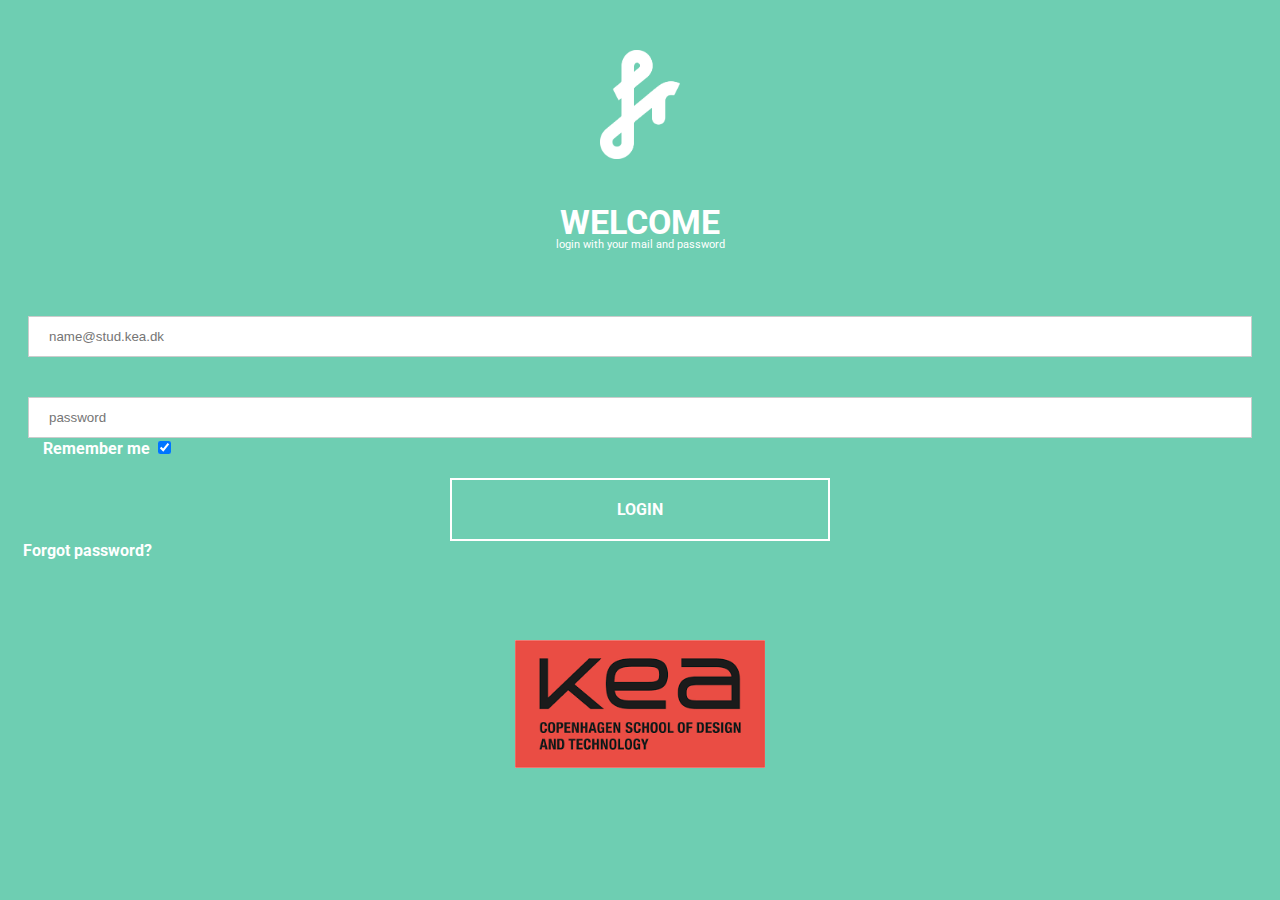
<file: index.html>
<!DOCTYPE html>
<html lang="en">

<head>
    <meta charset="UTF-8">
    <meta http-equiv="X-UA-Compatible" content="IE=edge">
    <title>FronterUpdate</title>
    <meta name="description" content="FronterUpdate">
    <link rel="stylesheet" href="stylesheet.css">
</head>

<body style="background-color: #6eceb2;">


    <header class="login">
        <img alt="logologin" class="logologin" src="images/fronterwhite.png" />

    </header>

    <div class="backgroundlogin"></div>
    <div class="login-title">
        <h1>WELCOME</h1>
        <p>login with your mail and password</p>
    </div>

    <form action="action_page.php">
        <div class="container">

            <input type="text" placeholder="name@stud.kea.dk" name="uname" required>

            <input type="password" placeholder="password" name="psw" required>


            <label>
                <a class="forgot-pass">Remember me</a>
            </label>
            <input type="checkbox" checked="checked" name="remember">
        </div>

        <a class="button" href="mainpage.html">LOGIN</a>


        <a class="forgot-pass">Forgot password?</a>

    </form>

    <img alt="logologinkea" class="logologinkea" src="images/Download.png" />



</body></html>
</file>
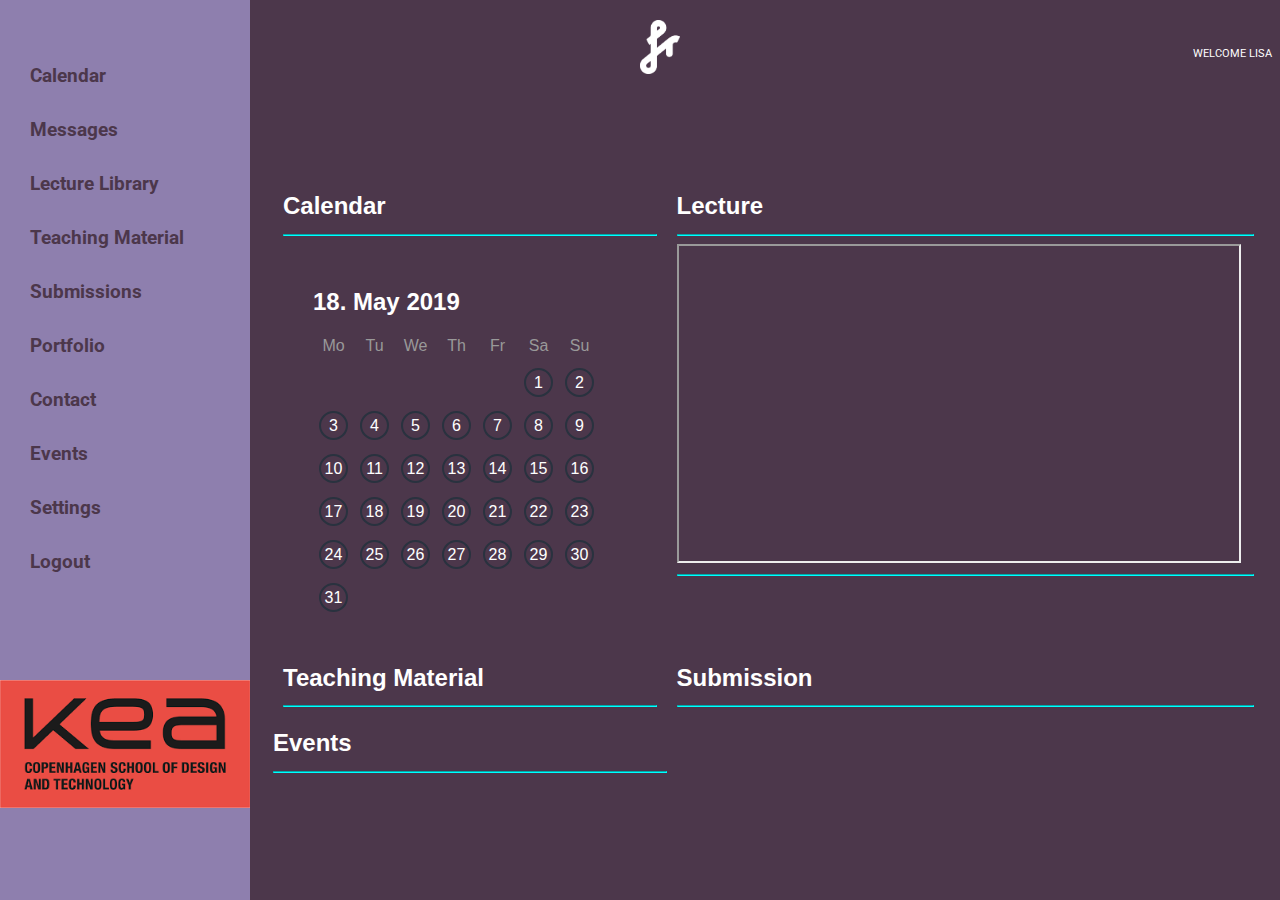
<file: mainpage.html>
<!DOCTYPE html>
<html lang="en">

<head>
    <meta charset="UTF-8">
    <meta http-equiv="X-UA-Compatible" content="IE=edge">
    <title>FronterUpdate</title>
    <meta name="description" content="FronterUpdate">
    <link rel="stylesheet" href="stylesheet.css">
    <link rel="stylesheet" href="calendar.css">
</head>

<body class="main-page">

    <header>

        <a class="menu-link" href="javascript:void(0)" onclick="openNav()">
            <img alt="menu" class="menu" src="images/menu.png" />
        </a>

        <img alt="logo" class="logo" src="images/fronterwhite.png" />


        <div class="main-page-title">
            WELCOME LISA
        </div>

    </header>


    <div class="mainpage">

        <div class="menublock">
            <a href="javascript:void(0)" class="closebtn" onclick="closeNav()">&times;</a>
            <a href="mainpage.html">Calendar</a>
            <a href="messages.html">Messages</a>
            <a href="#">Lecture Library</a>
            <a href="#">Teaching Material</a>
            <a href="#">Submissions</a>
            <a href="#">Portfolio</a>
            <a href="#">Contact</a>
            <a href="#">Events</a>
            <a href="#">Settings</a>
            <a href="#">Logout</a>
            <img alt="logologinkea" class="logologinkea" src="images/Download.png" />
        </div>

        <div class="main-grid">

            <div class="main-grid-section">
                <h2>Calendar</h2>

                <hr>
                <div class='calendar'>

                    <h2>18. May 2019</h2>
                    <div class='grid'>
                        <label class='weekday'>Mo</label>
                        <label class='weekday'>Tu</label>
                        <label class='weekday'>We</label>
                        <label class='weekday'>Th</label>
                        <label class='weekday'>Fr</label>
                        <label class='weekday'>Sa</label>
                        <label class='weekday'>Su</label>
                        <label class='day invalid'>
                            <span>-4</span>
                        </label>
                        <label class='day invalid'>
                            <span>-3</span>
                        </label>
                        <label class='day invalid'>
                            <span>-2</span>
                        </label>
                        <label class='day invalid'>
                            <span>-1</span>
                        </label>
                        <label class='day invalid'>
                            <span>0</span>
                        </label>
                        <label class='day'>
                            <span>1</span>
                        </label>
                        <label class='day'>
                            <span>2</span>
                        </label>
                        <label class='day'>
                            <span>3</span>
                        </label>
                        <label class='day'>
                            <span>4</span>
                        </label>
                        <label class='day'>
                            <span>5</span>
                        </label>
                        <label class='day'>
                            <span>6</span>
                        </label>
                        <label class='day'>
                            <span>7</span>
                        </label>
                        <label class='day'>
                            <span>8</span>
                        </label>
                        <label class='day'>
                            <span>9</span>
                        </label>
                        <label class='day'>
                            <span>10</span>
                        </label>
                        <label class='day'>
                            <span>11</span>
                        </label>
                        <label class='day'>
                            <span>12</span>
                        </label>
                        <label class='day'>
                            <span>13</span>
                        </label>
                        <label class='day'>
                            <span>14</span>
                        </label>
                        <label class='day'>
                            <span>15</span>
                        </label>
                        <label class='day'>
                            <span>16</span>
                        </label>
                        <label class='day'>
                            <span>17</span>
                        </label>
                        <label class='day'>
                            <span>18</span>
                        </label>
                        <label class='day'>
                            <span>19</span>
                        </label>
                        <label class='day'>
                            <span>20</span>
                        </label>
                        <label class='day'>
                            <span>21</span>
                        </label>
                        <label class='day'>
                            <span>22</span>
                        </label>
                        <label class='day'>
                            <span>23</span>
                        </label>
                        <label class='day'>
                            <span>24</span>
                        </label>
                        <label class='day'>
                            <span>25</span>
                        </label>
                        <label class='day'>
                            <span>26</span>
                        </label>
                        <label class='day'>
                            <span>27</span>
                        </label>
                        <label class='day'>
                            <span>28</span>
                        </label>
                        <label class='day'>
                            <span>29</span>
                        </label>
                        <label class='day'>
                            <span>30</span>
                        </label>
                        <label class='day'>
                            <span>31</span>
                        </label>
                        <div class='clearfix'></div>
                    </div>
                </div>
            </div>

            <div class="main-grid-section">
                <h2>Lecture</h2>

                <hr>


                <iframe width="560" height="315" src="https://www.youtube.com/embed/XQs5KcUj-Do" allow="accelerometer; autoplay; encrypted-media; gyroscope; picture-in-picture" allowfullscreen></iframe>
                <hr>

            </div>

            <div class="main-grid-section">
                <h2>Teaching Material</h2>
                <hr>
            </div>

            <div class="main-grid-section">
                <h2>Submission</h2>
                <hr>

            </div>

            <section class="main-grid-section">
                <h2>Events</h2>
                <hr>

            </section>

        </div>

    </div>


    <script src="burger.js"></script>

</body>
</file>
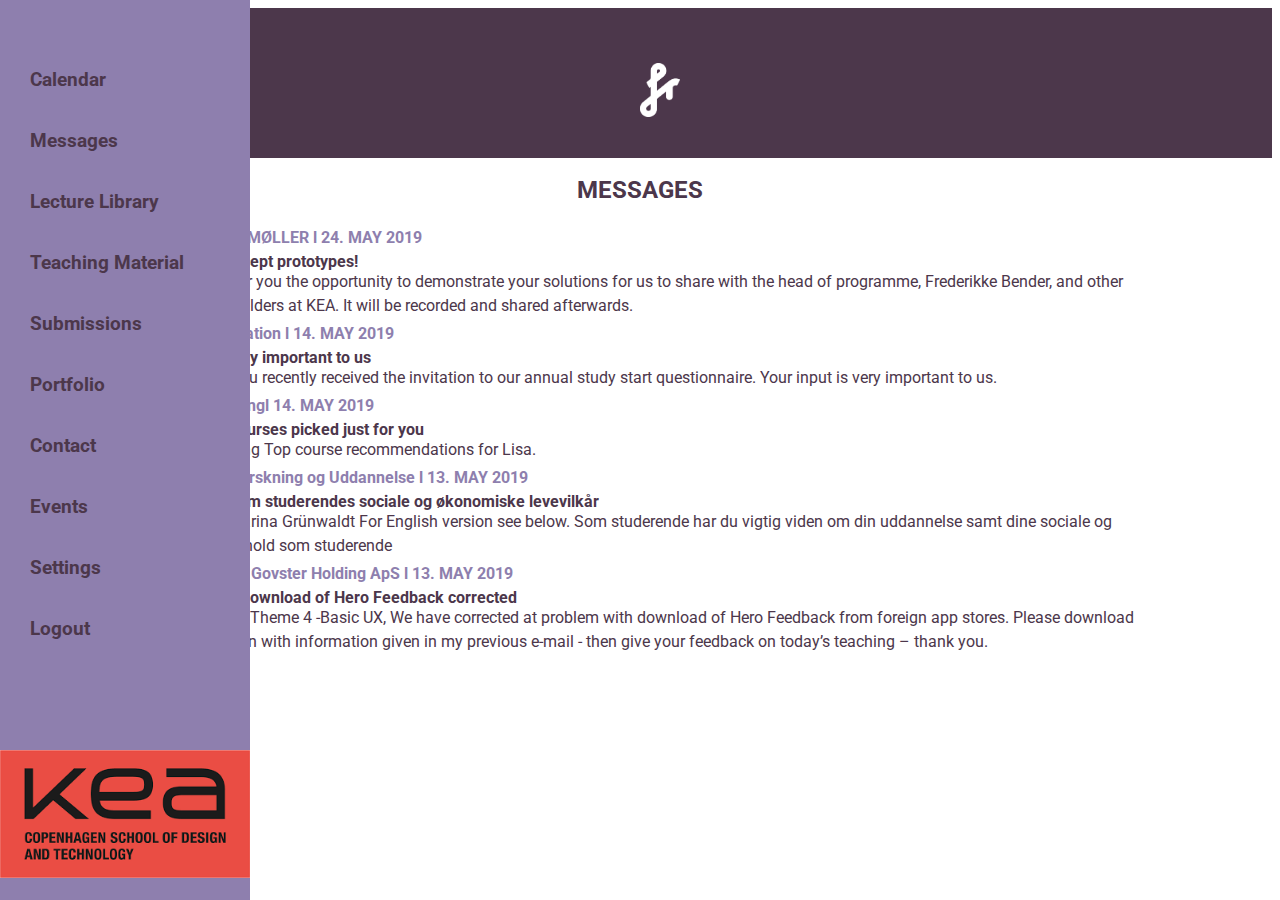
<file: messages.html>
<!DOCTYPE html>
<html lang="en">

<head>
    <meta charset="UTF-8">
    <meta http-equiv="X-UA-Compatible" content="IE=edge">
    <title>FronterUpdate</title>
    <meta name="description" content="FronterUpdate">
    <link rel="stylesheet" href="stylesheet.css">
</head>

<body class="message-page">
    <header>
        <a href="javascript:void(0)" onclick="openNav()">
            <img alt="menu" class="menu" src="images/menu.png" />
        </a>
        <a href="mainpage.html">
            <img alt="logo" class="logo" src="images/fronterwhite.png" />
        </a>

    </header>

    <main class="main">
        <div class="menublock">
            <a href="javascript:void(0)" class="closebtn" onclick="closeNav()">&times;</a>
            <a href="mainpage.html">Calendar</a>
            <a href="#">Messages</a>
            <a href="#">Lecture Library</a>
            <a href="#">Teaching Material</a>
            <a href="#">Submissions</a>
            <a href="#">Portfolio</a>
            <a href="#">Contact</a>
            <a href="#">Events</a>
            <a href="#">Settings</a>
            <a href="#">Logout</a>
            <img alt="logologinkea" class="logologinkea" src="images/Download.png" />
        </div>


        <div class="message-list">
            <div class="message">
                <div class="headline">
                    <h2>MESSAGES</h2>
                </div>


                <div class="subheadline">
                    KENNY MAREK MØLLER l 24. MAY 2019
                </div>
                <div class="subject">
                    Demo your concept prototypes!
                </div>
                <div class="text">
                    We'd like to offer you the opportunity to demonstrate your solutions for us to share with the head of programme, Frederikke Bender, and other relevant stakeholders at KEA. It will be recorded and shared afterwards.
                </div>
                <div class="subheadline">
                    KEA Communication l 14. MAY 2019
                </div>
                <div class="subject">
                    Your input is very important to us
                </div>
                <div class="text">
                    Dear student,

                    You recently received the invitation to our annual study start questionnaire.
                    Your input is very important to us.

                </div>
                <div class="subheadline">
                    LinkedIn Learningl 14. MAY 2019
                </div>
                <div class="subject">
                    Lisa, explore courses picked just for you
                </div>
                <div class="text">
                    LinkedIn Learning
                    Top course recommendations for Lisa.

                </div>
                <div class="subheadline">
                    Styrelsen for Forskning og Uddannelse l 13. MAY 2019
                </div>
                <div class="subject">
                    Undersøgelse om studerendes sociale og økonomiske levevilkår
                </div>
                <div class="text">
                    Kære Lisa Katharina Grünwaldt

                    For English version see below.
                    Som studerende har du vigtig viden om din uddannelse samt dine sociale og økonomiske forhold som studerende

                    <div class="subheadline">
                        Esben Halding - Govster Holding ApS l 13. MAY 2019
                    </div>
                    <div class="subject">
                        Problems with download of Hero Feedback corrected
                    </div>
                    <div class="text">
                        Dear student on Theme 4 -Basic UX,

                        We have corrected at problem with download of Hero Feedback from foreign app stores. Please download the app and login with information given in my previous e-mail - then give your feedback on today’s teaching – thank you.

                    </div>
                </div>

            </div>
        </div>

    </main>

    <script src="burger.js"></script>




</body>
</file>
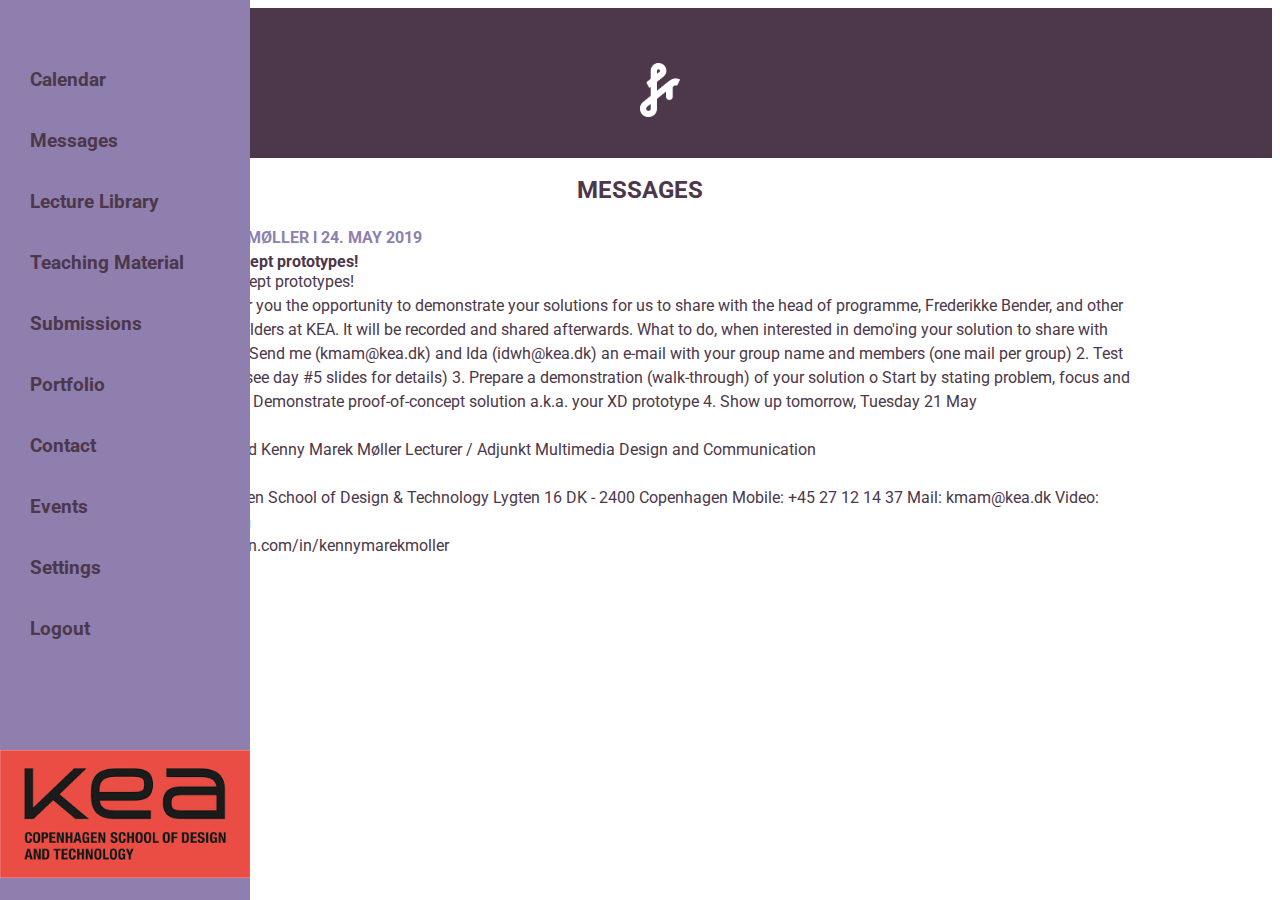
<file: singlemessages.html>
<!DOCTYPE html>
<html lang="en">

<head>
    <meta charset="UTF-8">
    <meta http-equiv="X-UA-Compatible" content="IE=edge">
    <title>FronterUpdate</title>
    <meta name="description" content="FronterUpdate">
    <link rel="stylesheet" href="stylesheet.css">
</head>

<body class="message-page">
    <header>
        <a href="javascript:void(0)" onclick="openNav()">
            <img alt="menu" class="menu" src="images/menu.png" />
        </a>
        <a href="index.html">
            <img alt="logo" class="logo" src="images/fronterwhite.png" />
        </a>

    </header>

    <main class="main">
        <div class="menublock">
            <a href="javascript:void(0)" class="closebtn" onclick="closeNav()">&times;</a>
            <a href="#">Calendar</a>
            <a href="#">Messages</a>
            <a href="#">Lecture Library</a>
            <a href="#">Teaching Material</a>
            <a href="#">Submissions</a>
            <a href="#">Portfolio</a>
            <a href="#">Contact</a>
            <a href="#">Events</a>
            <a href="#">Settings</a>
            <a href="#">Logout</a>
            <img alt="logologinkea" class="logologinkea" src="images/Download.png" />
        </div>


        <div class="message-list">
            <div class="message">
                <div class="headline">
                    <h2>MESSAGES</h2>
                </div>


                <div class="subheadline">
                    KENNY MAREK MØLLER l 24. MAY 2019
                </div>
                <div class="subject">
                    Demo your concept prototypes!
                </div>
                <div class="text">
                    Demo your concept prototypes!<br>
                    We'd like to offer you the opportunity to demonstrate your solutions for us to share with the head of programme, Frederikke Bender, and other relevant stakeholders at KEA. It will be recorded and shared afterwards.
                    What to do, when interested in demo'ing your solution to share with stakeholders:
                    1. Send me (kmam@kea.dk) and Ida (idwh@kea.dk) an e-mail with your group name and members (one mail per group)
                    2. Test your prototype (see day #5 slides for details)
                    3. Prepare a demonstration (walk-through) of your solution
                    o Start by stating problem, focus and long-term goal
                    o Demonstrate proof-of-concept solution a.k.a. your XD prototype
                    4. Show up tomorrow, Tuesday 21 May<br>

                    <br>Sincerely,
                    Ida and Kenny Marek Møller
                    Lecturer / Adjunkt
                    Multimedia Design and Communication<br>

                    <br>KEA - Copenhagen School of Design & Technology
                    Lygten 16
                    DK - 2400 Copenhagen
                    Mobile: +45 27 12 14 37
                    Mail: kmam@kea.dk
                    Video: appear.in/kmam<br>

                    LinkedIn: linkedin.com/in/kennymarekmoller

                </div>

            </div>

        </div>


    </main>

    <script src="burger.js"></script>




</body>
</file>
<file: stylesheet.css>
@import url('https://fonts.googleapis.com/css?family=Roboto&display=swap');

body {
    background-color: #4c374b;
}

.message-page {
    background-color: white;
}

header {
    display: block;
    left: 0;
    top: 0;
    height: 150px;
    background-color: #4c374b;
}

header.login {
    background-color: #6eceb2;
}

h1 {
    font-family: 'Roboto', sans-serif;
    font-size: 3em;
    /* px, em, rem, % */
    line-height: 0em;
    font-style: initial;
    text-align: center;
}

.login-title {
    font-family: 'Roboto', sans-serif;
    font-size: 0.7em;
    /* px, em, rem, % */
    line-height: 0em;
    text-align: center;
    color: white;



}

.main-page-title {
    font-family: 'Roboto', sans-serif;
    font-size: 0.7em;
    /* px, em, rem, % */
    line-height: 0em;
    text-align: right;
    color: white;
    margin-top: -20px;
    float: right;
}

h3 {
    font-family: 'Roboto', sans-serif;
    font-size: 1em;
    /* px, em, rem, % */
    line-height: 0em;
    text-align: center;
}

a {
    font-family: 'Roboto', sans-serif;
    font-size: 1.2em;
    text-decoration: none;
    font-weight: bold;
    margin-left: 15px;
}

.menu-link {
    display: inline-block;
    float: left;
    margin-top: 15px;
    left: 10px;
}

.logo {
    display: block;
    width: 40px;
    margin-left: 50%;
    margin-top: 20px;
}


.backgroundlogin {
    background-color: #6eceb2;
}

.logologinkea {
    display: block;
    margin-left: auto;
    margin-right: auto;
    width: 250px;
    margin-top: 5em;
}

.logologin {
    display: block;
    margin-left: auto;
    margin-right: auto;
    width: 80px;
    margin-top: 50px;
    margin-bottom: 80px;

}


/* Full-width inputs */
input[type=text],
input[type=password] {
    width: 100%;
    padding: 12px 20px;
    margin-top: 40px;
    display: inline-block;
    border: 1px solid #ccc;
    box-sizing: border-box;
}

/* Set a style for all buttons */
.button {
    font-family: 'Roboto', sans-serif;
    font-size: 1em;
    background-color: transparent;
    display: block;
    text-align: center;
    margin-left: 35%;
    margin-right: 35%;
    color: white;
    border: 2px solid #ffffff;
    padding: 20px;
}

/* Add a hover effect for buttons */
button:hover {
    opacity: 0.8;
}

/* Add padding to containers */
.container {
    padding: 20px;
}

/* The "Forgot password" text */
.forgot-pass {
    font-family: 'Roboto', sans-serif;
    font-size: 1em;
    /* px, em, rem, % */
    font-size: 1em;
    text-align: left;
    color: white;
    text-decoration: none;
}

/*BurgerMenue*/
.menu {
    display: inline-block;
    height: 30px;
    width: 30px;
}

.menublock {
    height: 100%;
    width: 250px;
    position: fixed;
    z-index: 1;
    top: 0;
    left: 0;
    background-color: #8e7fae;
    overflow-x: hidden;
    transition: 0.5s;
    padding-top: 60px;
    display: none;
}

.menublock a {
    padding: 8px 8px 30px 15px;
    text-decoration: none;
    font-size: 1.2em;
    color: #4c374b;
    display: block;
    text-align: left;
    transition: 0.3s;
}

.menublock a:hover {
    color: #f1f1f1;
}

.menublock .closebtn {
    position: absolute;
    top: 0.5em;
    right: 25px;
    font-size: 36px;
    margin-left: 50px;
}

.menublock-visible {
    display: block;
}

.mainpage {
    padding: 8px 8px 30px 15px;
    font-family: "HelveticaNeue-CondensedBold", sans-serif;
    font-size: 1em;
    /* px, em, rem, % */
    line-height: 1em;
    text-align: left;
    color: white;

}

/*Lines*/
hr {
    display: block;
    border-style: inset;
    border-width: 1px;
    border-color: aqua;
}

@media screen and (max-height: 450px) {
    .menublock {
        padding-top: 15px;
    }

    .menublock a {
        font-size: 18px;
    }
}

.main {
    display: block;
    height: 100%;
    width: 100%;
    top: 150px;
    left: 10px;
    background-color: white;
}

/*messages*/
.message-list {
    position: relative;
    font-family: 'Roboto', sans-serif;
}

.message {
    font-size: 1em;
    /* px, em, rem, % */
    line-height: 1.5em;
    text-align: left;
    color: #4c374b;
    padding-left: 10%;
    padding-right: 10%;

}

.headline {
    text-align: center;
}

.message .subheadline {
    font-weight: bold;
    line-height: 2em;
    color: #8e7fae;
}

.message .subject {
    font-family: 'Roboto', sans-serif;
    font-size: 1em;
    /* px, em, rem, % */
    line-height: 1em;
    text-align: left;
    font-weight: bold;
    color: #4c374b;
}

.message .text {}

/*grid*/
@media only screen and (min-width: 800px) {


    .main-grid {
        display: grid;
        grid-template-columns: auto auto;
        margin-left: 250px;
    }

    .main-grid > div {
        padding: 0px 10px;
    }

    .menublock {
        display: inline-block;
    }

    .menublock .closebtn {
        display: none;
    }

}
</file>
<file: calendar.css>
div.calendar {
    background-color: #4c374b;
    font-family: "HelveticaNeue-CondensedBold", sans-serif;
    color: #fff;
    width: 300px;
    padding: 30px;
}

div.calendar h1 {
    text-align: center;
    color: aqua;
    margin: 0 0 30px 0;
}

div.calendar .grid {
    position: relative;
    display: flex;
    flex-direction: row;
    flex-wrap: wrap;
    align-items: flex-start;
    align-content: flex-start;
}

div.calendar .grid label.weekday {
    display: inline-block;
    width: 25px;
    margin: 8px;
    text-align: center;
    color: #999;
}

div.calendar .grid form {
    margin: 0;
    padding: 0;
}

div.calendar .grid label.day {
    display: inline-block;
    width: 25px;
    margin: 8px;
}

div.calendar .grid label.day span {
    display: inline-block;
    width: 25px;
    height: 25px;
    line-height: 25px;
    margin: -2px 0 0 -2px;
    border-radius: 50%;
    border: 2px solid #29323f;
    text-align: center;
    transition: all .2s linear;
    cursor: pointer;
}

div.calendar .grid label.day span:hover {
    border-color: aqua;
}

div.calendar .grid label.day em {
    display: inline-block;
    position: absolute;
    border-radius: 50%;
    border-color: #4c374b;
    width: 3px;
    height: 3px;
    background-color: #685e02;
    margin-left: 11px;
    margin-top: 2px;
    opacity: 0;
    transition: all .2s linear;
}

div.calendar .grid label.day input[type=text] {
    border: 0;
    opacity: 0;
    position: absolute;
    margin-top: 40px;
    left: -45px;
    width: 380px;
    height: 1px;
    padding: 0;
    outline: none;
    font-size: 16px;
    transition: height .2s linear, opacity .2s linear, color .02s linear;
    color: #fff;
}

div.calendar .grid label.day input[type=text]:focus {
    opacity: 1;
    height: 35px;
    padding: 10px 40px;
    left: -45px;
    width: 300px;
    color: #4c374b;
}

div.calendar .grid label.day input[type=text]:focus + span {
    color: aqua;
    border-color: aqua;
    background: aqua;
    color: #4c374b;
    font-weight: bold;
    margin-bottom: 65px;
}

div.calendar.grid label.day input[type=text]:focus ~ em {
    border-radius: 0;
    border: 5px solid transparent;
    background: transparent;
    border-bottom-color: white;
    margin-top: -62px;
    margin-left: 7px;
    width: 0;
    height: 0;
    display: inline-block;
    opacity: 1;
}

div.calendar .grid label.day input[type=text]:valid ~ em {
    display: inline-block;
    opacity: 1;
}

div.calendar .grid label.day.invalid {
    opacity: 0;
    width: 25px;
    height: 25px;
}

div.calendar .grid label.day.invalid span,
div.calendar .grid label.day.invalid input {
    display: none;
}

div.calendar div.clearfix {
    clear: both;
}

div.calendar div.hidden {
    display: none;
}

margin: 0 0 30px 0;
}
</file>
